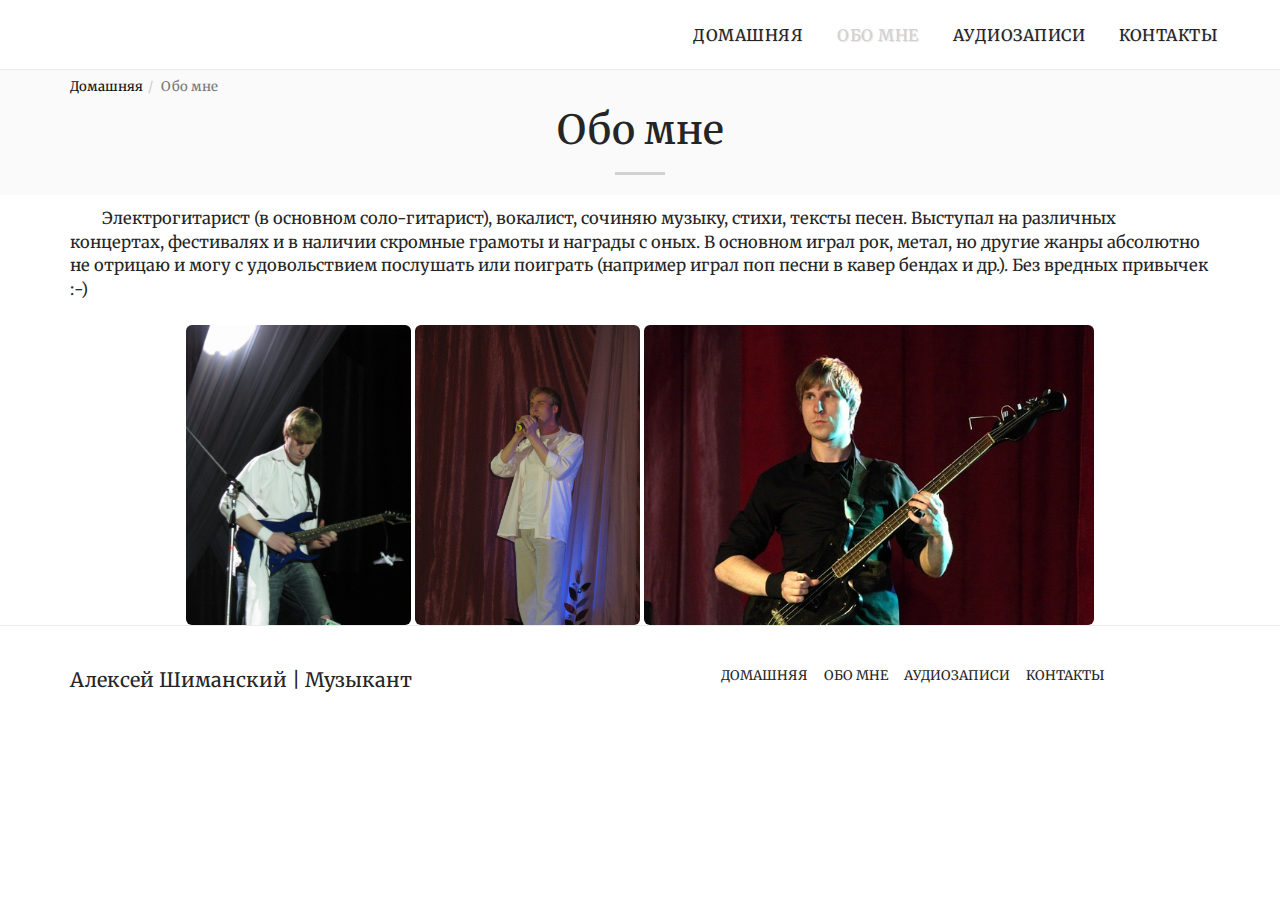
<file: about-me.html>
<!DOCTYPE html>
<html dir="ltr" lang="ru" class=" inside_page inside_page_header_design s_layout1  ">
    <meta http-equiv="content-type" content="text/html;charset=UTF-8" />

    <head>
        <meta http-equiv="X-UA-Compatible" content="IE=edge">
        <meta name="viewport" content="width=device-width, initial-scale=1">
        <meta charset="utf-8">
        <link rel="dns-prefetch preconnect" href="https://cdn-cms-s.f-static.com/" crossorigin="anonymous" />
        <link rel="dns-prefetch preconnect" href="https://cdn-cms.f-static.com/" crossorigin="anonymous" />
        <link rel="dns-prefetch preconnect" href="https://fonts.googleapis.com/" crossorigin="anonymous" />
        <link rel="dns-prefetch preconnect" href="https://fonts.gstatic.com/" crossorigin="anonymous" />

        <title>Обо мне - Алексей Шиманский | Музыкант</title>
        <meta name="description" content="Обо мне - Алексей Шиманский | Музыкант">
        <meta name="keywords" content="">
        <link rel="canonical" href="about-me.html" />
        <link rel="shortcut icon" href="#" />

        <link rel="stylesheet" href="css/minimize.css" type="text/css" crossorigin="anonymous">
        <link rel="stylesheet" href="css/website.css" class="reloadable-css" type="text/css">
    </head>

    <body id="page-top">
        <div class="body">
            <div id="websiteHeader">
                <nav id="mainNav" class="hidden-xs navbar-default navbar-fixed-top  opacity-full">
                    <div class="site_container">
                        <div class="navbar-header">

                        </div>
                        <div id="top-menu">
                            <ul class="navPages nav navbar-nav">
                                <li class="moduleMenu"><a class="page-unique homepageMenu" href="/">Домашняя</a></li>
                                <li class="moduleMenu active"><a class="page-unique" href="about-me.html">Обо мне</a></li>
                                <li class="moduleMenu"><a class="page-unique" href="audio.html">Аудиозаписи</a></li>
                                <li class="moduleMenu"><a class="page-unique" href="contact.html">Контакты</a></li>
                            </ul>
                            <ul class="navActions nav navbar-nav">
                                <li class="header-social-wrapper "><a data-close-location="right" class="actionButton" role="button" data-container="body" data-toggle="social_menuCallActionIcons"><i class="fa fa-share-alt"></i></a></li>
                            </ul>
                        </div>
                    </div>
                </nav>
            </div>
            <nav id="mainNavMobile" class="navbar-fixed-top">
                <div class="navPagesLeft">
                    <div class="header-menu-wrapper"><a data-close-location="left" class="actionButton" role="button" data-container="body" data-toggle="menuCallActionIcons"><i class="fa fa-bars"></i></a></div>
                </div>
                <div class="navbar-header">
                    <a class="navbar-brand page-unique logo_name " href="/"> <span class="website-name">Алексей Шиманский | Обо мне</span> </a>
                </div>
                <div class="navPagesRight">
                    <ul class="navActions nav navbar-nav">
                        <li class="header-social-wrapper "><a data-close-location="right" class="actionButton" role="button" data-container="body" data-toggle="social_menuCallActionIcons"><i class="fa fa-share-alt"></i></a></li>
                    </ul>
                </div>
            </nav>
            <div id="top-menu-mobile" style="display:none;">
                <ul>
                    <li class="moduleMenu"><a class="page-unique homepageMenu" href="/">Домашняя</a></li>
                    <li class="moduleMenu active"><a class="page-unique" href="about-me.html">Обо мне</a></li>
                    <li class="moduleMenu"><a class="page-unique" href="audio.html">Аудиозаписи</a></li>
                    <li class="moduleMenu"><a class="page-unique" href="contact.html">Контакты</a></li>
                </ul>
            </div>
            <div id="myModulesContainer">
                <section  class=" layout-4 layout-4 bg-primary">
                    <div class="breadcrumb-wrap">
                        <ol class="breadcrumb container">
                            <li><a class="homepageMenu" href="/">Домашняя</a></li>
                            <li class="active">Обо мне</li>
                        </ol>
                    </div>
                    <div class="container-fluid page_header_style page_header_style_2">
                        <div class="row">
                            <div class="container">
                                <div class="row modulesTitle">
                                    <div class="col-xs-12 text-center"  style="margin-top: -17px;">
                                        <h1 class="my-page-header">Обо мне</h1>
                                        <hr class="small">

                                    </div>
                                </div>
                            </div>
                        </div>
                    </div>
                    <div class="container">
                        <div class="row">
                            <div class='col-xs-12'>
                                <div class="responsive-handler fr-view breakable">

                                    &nbsp; &nbsp; &nbsp; &nbsp; Электрогитарист (в основном соло-гитарист), вокалист, сочиняю музыку, стихи, тексты песен. Выступал на различных концертах, фестивалях и
                                    в наличии скромные грамоты и награды с оных.
                                    В основном играл рок, метал, но другие жанры абсолютно не отрицаю и могу с удовольствием послушать или поиграть (например играл поп песни в кавер бендах и др.).
                                    Без вредных привычек :-)
                                    <br><br>
                                    <div class="images">
                                        <div class="separateImages text-center">
                                            <img src="uploads/me_guitar.jpg" class="img-rounded img-responsive" style="max-height:300px;max-width:80%;display:inline-block;" alt="About Me" />
                                            <img src="uploads/me_vocal.jpg" class="img-rounded img-responsive" style="max-height:300px;max-width:80%;display:inline-block;" alt="About Me" />
                                            <img src="uploads/me_bass.jpg" class="img-rounded img-responsive" style="max-height:300px;max-width:80%;display:inline-block;" alt="About Me" />
                                        </div>
                                    </div>
                                </div>
                            </div>
                        </div>
                    </div>
                </section>
            </div>
            <footer class="global_footer footer_1">
                <div class="container">
                    <div class="row">
                        <div class="side1 col-xs-12 col-sm-6 col-md-6">
                            <div> <span class="footer_name website-name-preview-helper">Алексей Шиманский | Музыкант</span> </div>
                            <div>
                            </div>
                        </div>
                        <div class="side2 col-xs-12 col-sm-5 col-md-5">
                            <ul class="navPages nav navbar-nav hidden-xs">
                                <li class="moduleMenu active"><a class="page-unique homepageMenu" href="/">Домашняя</a></li>
                                <li class="moduleMenu"><a class="page-unique" href="about-me.html">Обо мне</a></li>
                                <li class="moduleMenu"><a class="page-unique" href="audio.html">Аудиозаписи</a></li>
                                <li class="moduleMenu"><a class="page-unique" href="contact.html">Контакты</a></li>
                            </ul>
                        </div>

                        <div class="social-details-container social-icons">
                            <ul class="list-inline">                                
                                <li><a href="https://vk.com/id101796" target="_blank"><i class="fa fa-vk fa-2x"></i></a></li>
                            </ul>
                        </div>
                    </div>
                </div>
            </footer>
        </div>
        <div>
            <div id="header-social-content" style="display:none;">
                <div class="popover_icons">
                    <div class="social-details-container social-icons">
                        <ul class="list-inline">                            
                            <li><a href="https://vk.com/id101796" target="_blank"><i class="fa fa-vk fa-4x"></i></a></li>
                        </ul>
                    </div>
                </div>
            </div>
        </div>

        <script src="js/jquery-3.3.1.min.js" crossorigin="anonymous"></script>
        <script src="js/bootstrap.min.js" crossorigin="anonymous"></script>
        <script src="js/minimize.js" crossorigin="anonymous"></script>
    </body>

</html>
</file>
